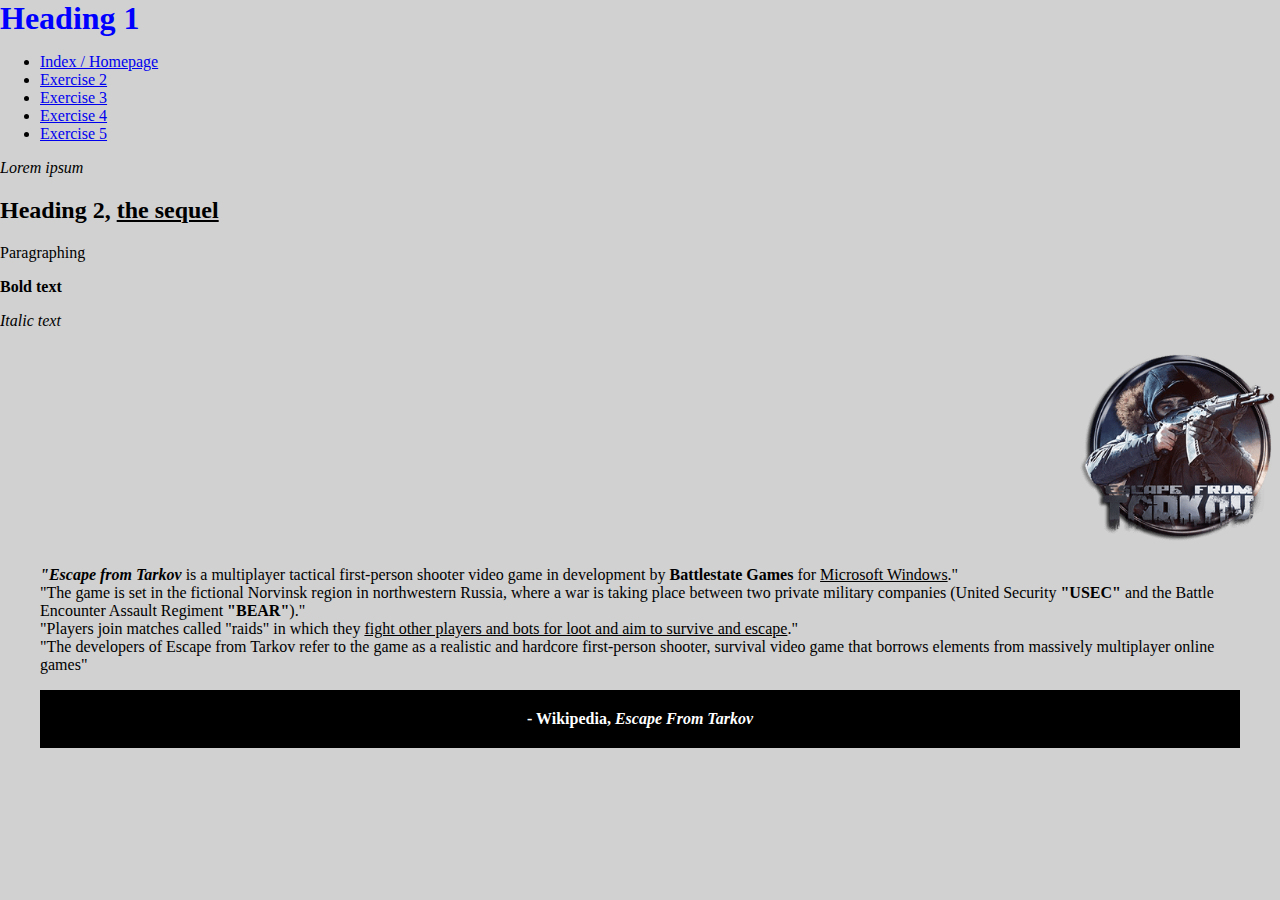
<file: exercise1.html>
<!DOCTYPE html>
    <html lang="en">
    
        <head>
            <meta charset="UTF-8">
            <meta name="viewport" content="width=device-width, initial-scale=1.0">
            <meta http-equiv="X-UA-Compatible" content="ie=edge">
            <meta name="Miro Kataja-Lyly" content="Project Started January 2024 week 1 and 2">
            <link rel="stylesheet" href="styles.css">
            <title>HTML Basics - Exercise 1</title>
        </head>

<body>

    <header>

        <h1><b>Heading 1</b></h1>

    </header>

    <ul>        
        <li><a href="index.html">Index / Homepage</a></li>      
        <li><a href="exercise2.html">Exercise 2</a></li>
        <li><a href="exercise3.html">Exercise 3</a></li>
        <li><a href="exercise4.html">Exercise 4</a></li>
        <li><a href="exercise5.html">Exercise 5</a></li>
    </ul>

    <p><i>Lorem ipsum</i></p>

    <h2>Heading 2, <ins>the sequel</ins></h2>

        <p>Paragraphing</p>

        <p><b>Bold text</b></p>

        <p><i>Italic text</i></p>
   <div id="Tarkov"> 
     <img
        src="tarkov1.png"
        alt="A logo of Escape from Tarkov; Video Game based on realism, multiplayer"
        title="Escape From Tarkov; Video Game logo">
    </div>
        <blockquote>
            <p>
                <i><b>"Escape from Tarkov</b></i> is a multiplayer tactical first-person shooter video game in development by <b>Battlestate Games</b> for <ins>Microsoft Windows</ins>."
                <br>"The game is set in the fictional Norvinsk region in northwestern Russia, where a war is taking place between two private military companies (United Security <b>"USEC"</b> and the Battle Encounter Assault Regiment <b>"BEAR"</b>)."
                <br> "Players join matches called "raids" in which they <ins>fight other players and bots for loot and aim to survive and escape</ins>."
                <br> "The developers of Escape from Tarkov refer to the game as a realistic and hardcore first-person shooter, survival video game that borrows elements from massively multiplayer online games"
            </p>
            <footer><b>- Wikipedia, <cite>Escape From Tarkov</cite></b></footer>
        </blockquote>


</body>

</html>
</file>
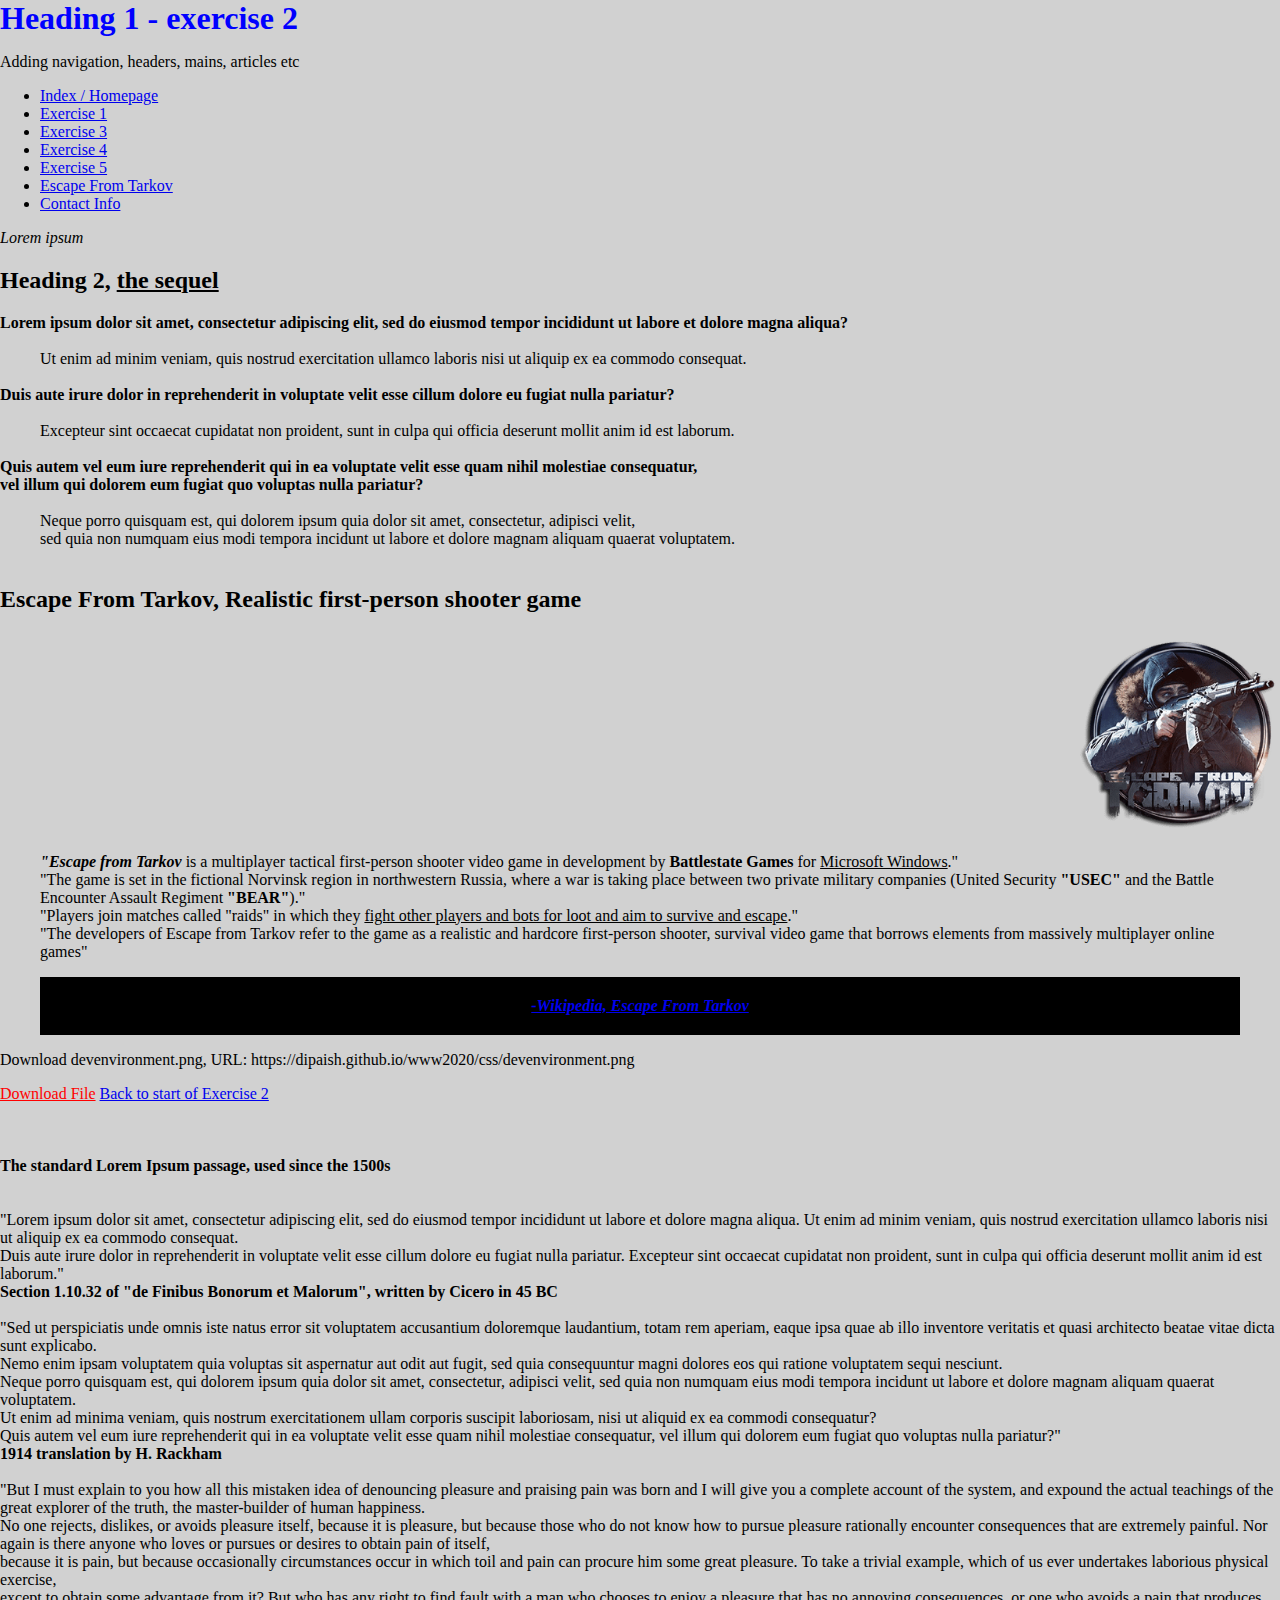
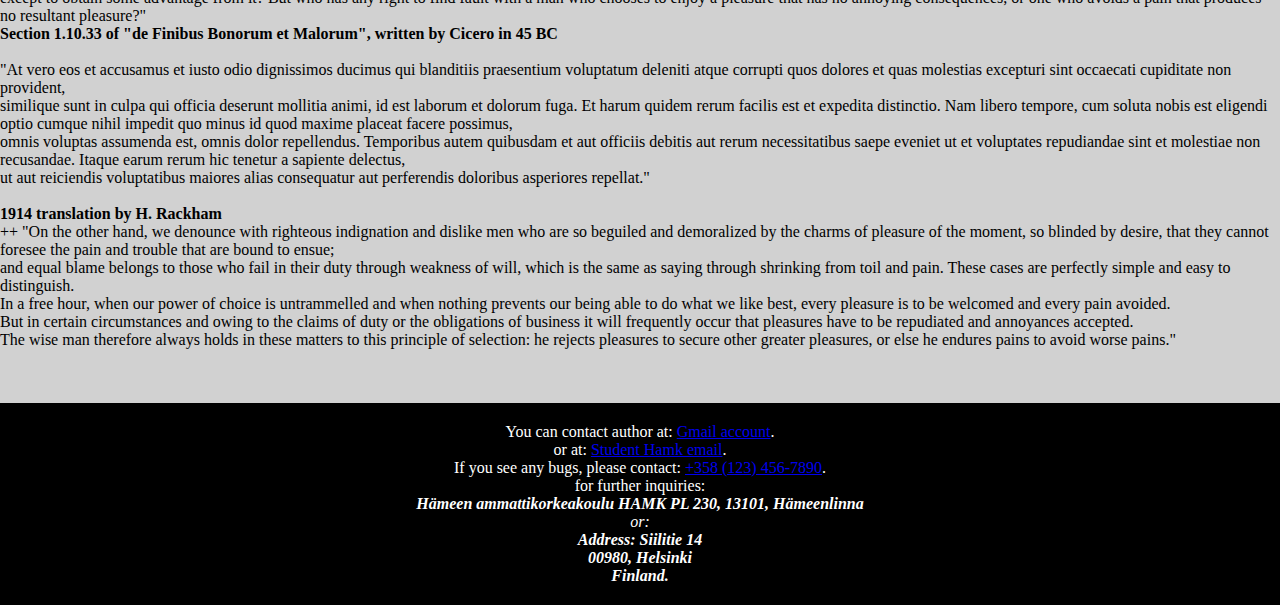
<file: exercise2.html>
<!DOCTYPE html>
    <html lang="en">

        <head>
            <meta charset="UTF-8">
            <meta name="viewport" content="width=device-width, initial-scale=1.0">
            <meta http-equiv="X-UA-Compatible" content="ie=edge">
            <meta name="Miro Kataja-Lyly" content="Project Started January 2024 week 1 and 2">
            <title> HTML 5 & GitHub Pages - Exercise 2 </title>
            <link rel="stylesheet" href="styles.css">
        </head>

  <body>

    <header>

        <h1><b>Heading 1 - exercise 2</b></h1>
        <p>Adding navigation, headers, mains, articles etc</p>

    </header>

   

        <nav>
            <ul>
                <li><a href="index.html">Index / Homepage</a></li>      
                <li><a href="exercise1.html">Exercise 1</a></li>
                <li><a href="exercise3.html">Exercise 3</a></li>
                <li><a href="exercise4.html">Exercise 4</a></li>
                <li><a href="exercise5.html">Exercise 5</a></li>
                <li><a href="#Tarkov">Escape From Tarkov</a></li>
                <li><a href="#bottom">Contact Info</a></li>
            </ul>
        </nav>


    <main>

        <article>

            <p><i>Lorem ipsum</i></p>

            <h2>Heading 2, <ins>the sequel</ins></h2>

        </article>
        
        <dl>

            <dt><b>Lorem ipsum dolor sit amet, consectetur adipiscing elit, sed do eiusmod tempor incididunt ut labore et dolore magna aliqua?</b></dt><br>
            <dd>Ut enim ad minim veniam, quis nostrud exercitation ullamco laboris nisi ut aliquip ex ea commodo consequat.</dd><br>
            <dt><b>Duis aute irure dolor in reprehenderit in voluptate velit esse cillum dolore eu fugiat nulla pariatur?</b></dt><br>
            <dd>Excepteur sint occaecat cupidatat non proident, sunt in culpa qui officia deserunt mollit anim id est laborum.</dd><br>
            <dt><b>Quis autem vel eum iure reprehenderit qui in ea voluptate velit esse quam nihil molestiae consequatur,<br> vel illum qui dolorem eum fugiat quo voluptas nulla pariatur?</b></dt><br>
            <dd>Neque porro quisquam est, qui dolorem ipsum quia dolor sit amet, consectetur, adipisci velit,<br> sed quia non numquam eius modi tempora incidunt ut labore et dolore magnam aliquam quaerat voluptatem.</dd><br>

        </dl>

        <article>

            <h2>Escape From Tarkov, Realistic first-person shooter game</h2>

        <div id="Tarkov"> 
            <img src="tarkov1.png" alt="A logo of Escape from Tarkov; Video Game based on realism, multiplayer" title="Escape From Tarkov; Video Game logo">
        </div>
                <blockquote>
                    <p>
                        <i><b>"Escape from Tarkov</b></i> is a multiplayer tactical first-person shooter video game in development by <b>Battlestate Games</b> for <ins>Microsoft Windows</ins>."
                        <br>"The game is set in the fictional Norvinsk region in northwestern Russia, where a war is taking place between two private military companies (United Security <b>"USEC"</b> and the Battle Encounter Assault Regiment <b>"BEAR"</b>)."
                        <br> "Players join matches called "raids" in which they <ins>fight other players and bots for loot and aim to survive and escape</ins>."
                        <br> "The developers of Escape from Tarkov refer to the game as a realistic and hardcore first-person shooter, survival video game that borrows elements from massively multiplayer online games"
                    </p>
                        <footer><b><cite><a href="https://en.wikipedia.org/wiki/Escape_from_Tarkov">-Wikipedia, Escape From Tarkov</a></cite></b></footer>
                </blockquote>
        </article>

        <p>Download devenvironment.png, URL: https://dipaish.github.io/www2020/css/devenvironment.png</p>
        <a href="" download="devenvironment.png" alt="devenvironment.png">Download File</a>
        <a href="#top">Back to start of Exercise 2</a>

        <br><br><br><br>
    </main>

    <aside>
        
        <b>The standard Lorem Ipsum passage, used since the 1500s </b><br><br><br>

        "Lorem ipsum dolor sit amet, consectetur adipiscing elit, sed do eiusmod tempor incididunt ut labore et dolore magna aliqua.
        Ut enim ad minim veniam, quis nostrud exercitation ullamco laboris nisi ut aliquip ex ea commodo consequat.<br>
        Duis aute irure dolor in reprehenderit in voluptate velit esse cillum dolore eu fugiat nulla pariatur. 
        Excepteur sint occaecat cupidatat non proident, sunt in culpa qui officia deserunt mollit anim id est laborum." <br>
        <b>Section 1.10.32 of "de Finibus Bonorum et Malorum", written by Cicero in 45 BC</b><br><br>

        "Sed ut perspiciatis unde omnis iste natus error sit voluptatem accusantium doloremque laudantium, totam rem aperiam, eaque ipsa quae ab illo inventore veritatis et quasi architecto beatae vitae dicta sunt explicabo.<br>
        Nemo enim ipsam voluptatem quia voluptas sit aspernatur aut odit aut fugit, sed quia consequuntur magni dolores eos qui ratione voluptatem sequi nesciunt. <br>
        Neque porro quisquam est, qui dolorem ipsum quia dolor sit amet, consectetur, adipisci velit, sed quia non numquam eius modi tempora incidunt ut labore et dolore magnam aliquam quaerat voluptatem. <br>
        Ut enim ad minima veniam, quis nostrum exercitationem ullam corporis suscipit laboriosam, nisi ut aliquid ex ea commodi consequatur? <br>
        Quis autem vel eum iure reprehenderit qui in ea voluptate velit esse quam nihil molestiae consequatur, vel illum qui dolorem eum fugiat quo voluptas nulla pariatur?"<br>
        <b>1914 translation by H. Rackham</b><br><br>

        "But I must explain to you how all this mistaken idea of denouncing pleasure and praising pain was born and I will give you a complete account of the system, and expound the actual teachings of the great explorer of the truth, the master-builder of human happiness. <br>
        No one rejects, dislikes, or avoids pleasure itself, because it is pleasure, but because those who do not know how to pursue pleasure rationally encounter consequences that are extremely painful. Nor again is there anyone who loves or pursues or desires to obtain pain of itself, <br>
        because it is pain, but because occasionally circumstances occur in which toil and pain can procure him some great pleasure. To take a trivial example, which of us ever undertakes laborious physical exercise, <br>
        except to obtain some advantage from it? But who has any right to find fault with a man who chooses to enjoy a pleasure that has no annoying consequences, or one who avoids a pain that produces no resultant pleasure?"<br>
        <b>Section 1.10.33 of "de Finibus Bonorum et Malorum", written by Cicero in 45 BC</b><br><br>

        "At vero eos et accusamus et iusto odio dignissimos ducimus qui blanditiis praesentium voluptatum deleniti atque corrupti quos dolores et quas molestias excepturi sint occaecati cupiditate non provident, <br>
        similique sunt in culpa qui officia deserunt mollitia animi, id est laborum et dolorum fuga. Et harum quidem rerum facilis est et expedita distinctio. Nam libero tempore, cum soluta nobis est eligendi optio cumque nihil impedit quo minus id quod maxime placeat facere possimus, <br>
        omnis voluptas assumenda est, omnis dolor repellendus. Temporibus autem quibusdam et aut officiis debitis aut rerum necessitatibus saepe eveniet ut et voluptates repudiandae sint et molestiae non recusandae. Itaque earum rerum hic tenetur a sapiente delectus, <br>
        ut aut reiciendis voluptatibus maiores alias consequatur aut perferendis doloribus asperiores repellat."<br><br>
        <b>1914 translation by H. Rackham</b><br>++


        "On the other hand, we denounce with righteous indignation and dislike men who are so beguiled and demoralized by the charms of pleasure of the moment, so blinded by desire, that they cannot foresee the pain and trouble that are bound to ensue; <br>
        and equal blame belongs to those who fail in their duty through weakness of will, which is the same as saying through shrinking from toil and pain. These cases are perfectly simple and easy to distinguish. <br>
        In a free hour, when our power of choice is untrammelled and when nothing prevents our being able to do what we like best, every pleasure is to be welcomed and every pain avoided. <br>
        But in certain circumstances and owing to the claims of duty or the obligations of business it will frequently occur that pleasures have to be repudiated and annoyances accepted. <br>
        The wise man therefore always holds in these matters to this principle of selection: he rejects pleasures to secure other greater pleasures, or else he endures pains to avoid worse pains."<br><br><br><br>

    </aside>

    <footer>

        You can contact author at:
        <a href="mailto:mirzikatajalyly@gmail.com">Gmail account</a>.<br>
        or at:
        <a href="mailto:miro21002@student.hamk.fi">Student Hamk email</a>.<br>
        If you see any bugs, please contact:
        <a href="tel:+3581234567890">+358 (123) 456-7890</a>.<br>
        for further inquiries:<br>
        <address><b>Hämeen ammattikorkeakoulu HAMK PL 230, 13101, Hämeenlinna</b></address>
        <address>
            or:<br><b>
            Address: Siilitie 14<br>
            00980, Helsinki<br>
            Finland.</b>
        </address>

    </footer>

  </body>

</html>
</file>
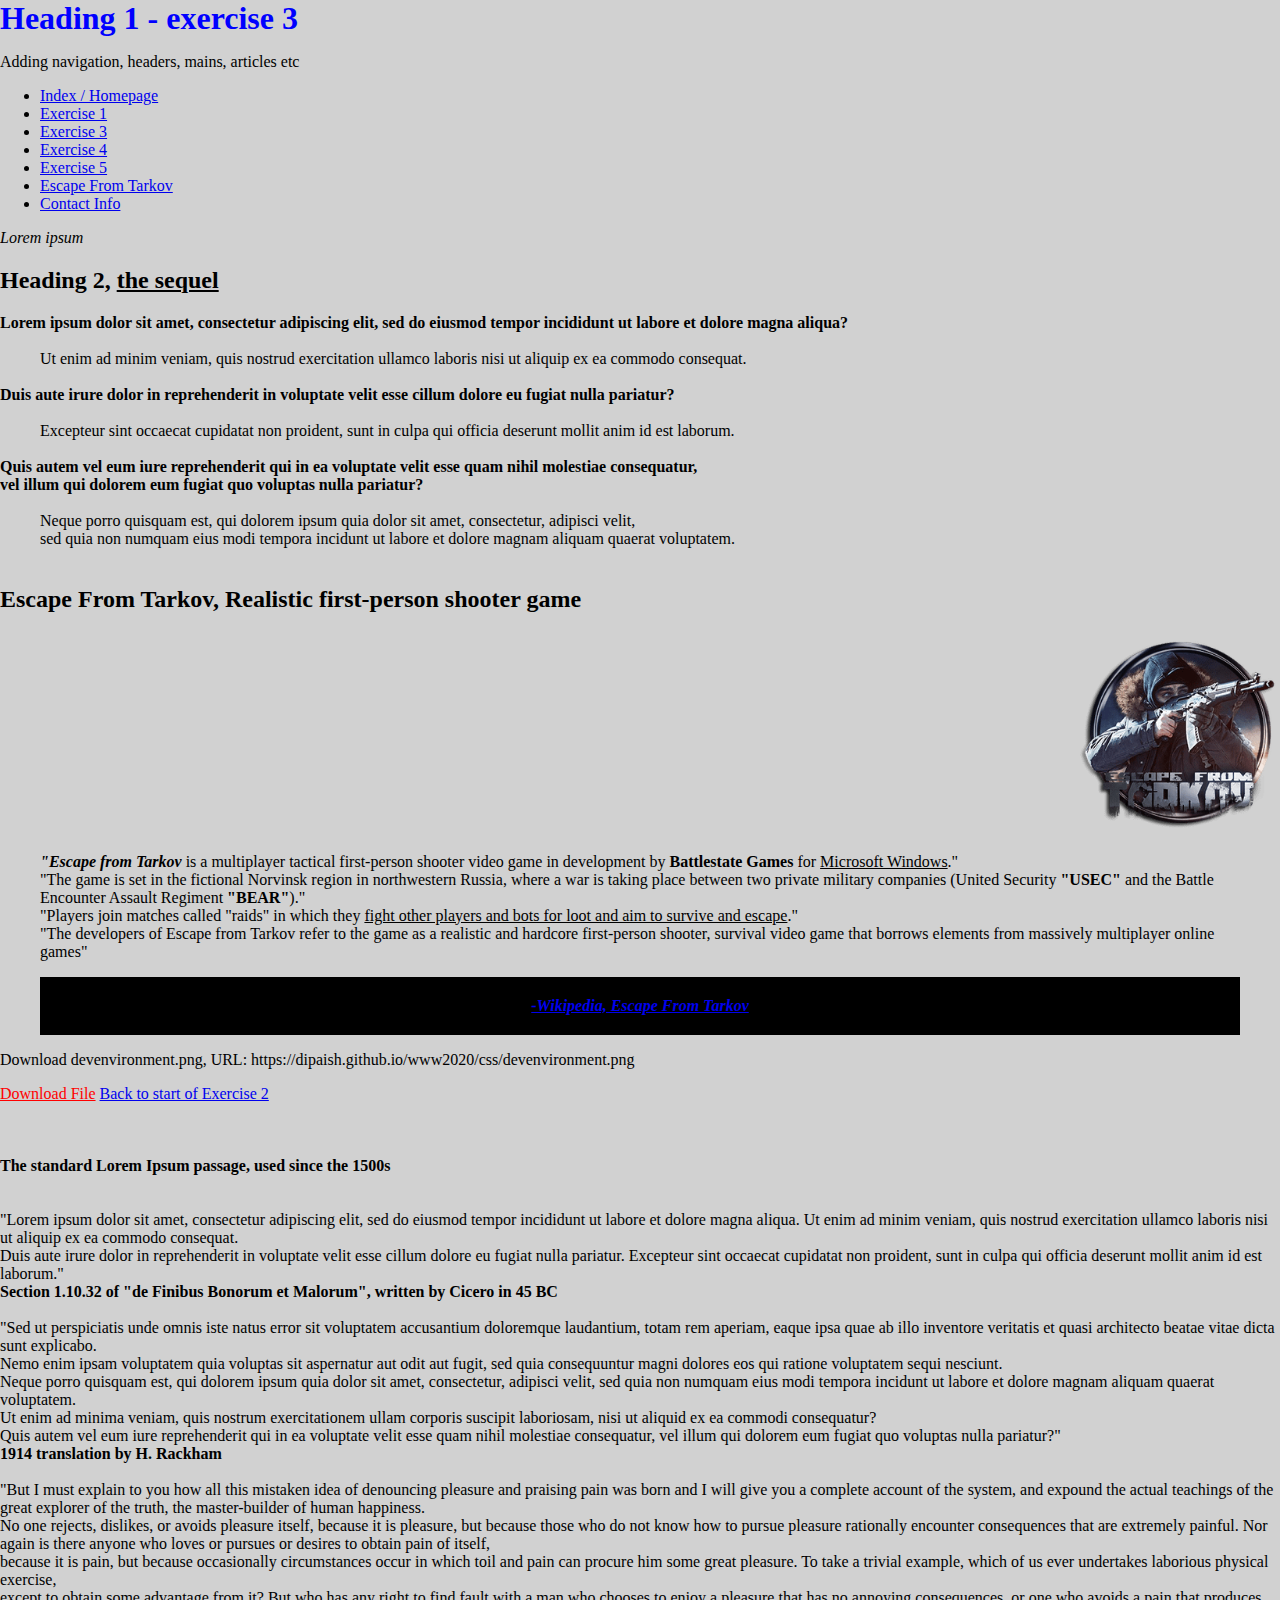
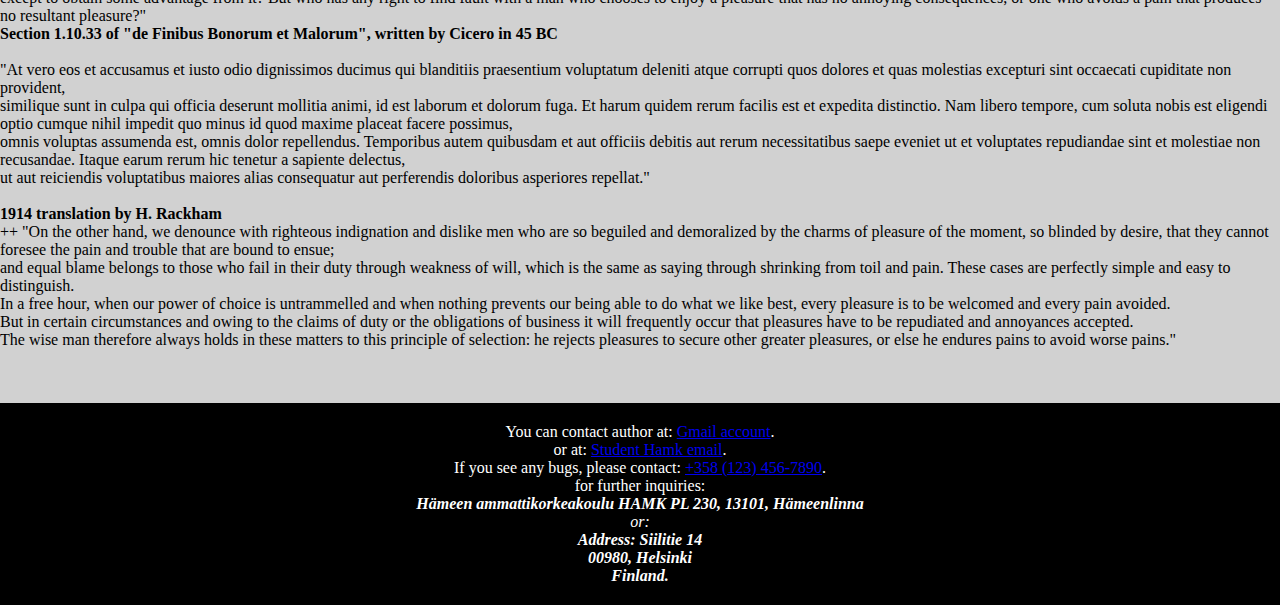
<file: exercise3.html>
<!DOCTYPE html>
    <html lang="en">

        <head>
            <meta charset="UTF-8">
            <meta name="viewport" content="width=device-width, initial-scale=1.0">
            <meta http-equiv="X-UA-Compatible" content="ie=edge">
            <meta name="Miro Kataja-Lyly" content="Project Started January 2024 week 1 and 2">
            <title> HTML 5 & GitHub Pages - Exercise 3 </title>
            <link rel="stylesheet" href="styles.css">
        </head>

  <body>

    <header>

        <h1><b>Heading 1 - exercise 3</b></h1>
        <p>Adding navigation, headers, mains, articles etc</p>

    </header>

   

        <nav>
            <ul>
                <li><a href="index.html">Index / Homepage</a></li>      
                <li><a href="exercise1.html">Exercise 1</a></li>
                <li><a href="exercise2.html">Exercise 3</a></li>
                <li><a href="exercise4.html">Exercise 4</a></li>
                <li><a href="exercise5.html">Exercise 5</a></li>
                <li><a href="#Tarkov">Escape From Tarkov</a></li>
                <li><a href="#bottom">Contact Info</a></li>
            </ul>
        </nav>


    <main>

        <article>

            <p><i>Lorem ipsum</i></p>

            <h2>Heading 2, <ins>the sequel</ins></h2>

        </article>
        
        <dl>

            <dt><b>Lorem ipsum dolor sit amet, consectetur adipiscing elit, sed do eiusmod tempor incididunt ut labore et dolore magna aliqua?</b></dt><br>
            <dd>Ut enim ad minim veniam, quis nostrud exercitation ullamco laboris nisi ut aliquip ex ea commodo consequat.</dd><br>
            <dt><b>Duis aute irure dolor in reprehenderit in voluptate velit esse cillum dolore eu fugiat nulla pariatur?</b></dt><br>
            <dd>Excepteur sint occaecat cupidatat non proident, sunt in culpa qui officia deserunt mollit anim id est laborum.</dd><br>
            <dt><b>Quis autem vel eum iure reprehenderit qui in ea voluptate velit esse quam nihil molestiae consequatur,<br> vel illum qui dolorem eum fugiat quo voluptas nulla pariatur?</b></dt><br>
            <dd>Neque porro quisquam est, qui dolorem ipsum quia dolor sit amet, consectetur, adipisci velit,<br> sed quia non numquam eius modi tempora incidunt ut labore et dolore magnam aliquam quaerat voluptatem.</dd><br>

        </dl>

        <article>

            <h2>Escape From Tarkov, Realistic first-person shooter game</h2>

        <div id="Tarkov"> 
            <img src="tarkov1.png" alt="A logo of Escape from Tarkov; Video Game based on realism, multiplayer" title="Escape From Tarkov; Video Game logo">
        </div>
                <blockquote>
                    <p>
                        <i><b>"Escape from Tarkov</b></i> is a multiplayer tactical first-person shooter video game in development by <b>Battlestate Games</b> for <ins>Microsoft Windows</ins>."
                        <br>"The game is set in the fictional Norvinsk region in northwestern Russia, where a war is taking place between two private military companies (United Security <b>"USEC"</b> and the Battle Encounter Assault Regiment <b>"BEAR"</b>)."
                        <br> "Players join matches called "raids" in which they <ins>fight other players and bots for loot and aim to survive and escape</ins>."
                        <br> "The developers of Escape from Tarkov refer to the game as a realistic and hardcore first-person shooter, survival video game that borrows elements from massively multiplayer online games"
                    </p>
                        <footer><b><cite><a href="https://en.wikipedia.org/wiki/Escape_from_Tarkov">-Wikipedia, Escape From Tarkov</a></cite></b></footer>
                </blockquote>
        </article>

        <p>Download devenvironment.png, URL: https://dipaish.github.io/www2020/css/devenvironment.png</p>
        <a href="" download="devenvironment.png" alt="devenvironment.png">Download File</a>
        <a href="#top">Back to start of Exercise 2</a>

        <br><br><br><br>
    </main>

    <aside>
        
        <b>The standard Lorem Ipsum passage, used since the 1500s </b><br><br><br>

        "Lorem ipsum dolor sit amet, consectetur adipiscing elit, sed do eiusmod tempor incididunt ut labore et dolore magna aliqua.
        Ut enim ad minim veniam, quis nostrud exercitation ullamco laboris nisi ut aliquip ex ea commodo consequat.<br>
        Duis aute irure dolor in reprehenderit in voluptate velit esse cillum dolore eu fugiat nulla pariatur. 
        Excepteur sint occaecat cupidatat non proident, sunt in culpa qui officia deserunt mollit anim id est laborum." <br>
        <b>Section 1.10.32 of "de Finibus Bonorum et Malorum", written by Cicero in 45 BC</b><br><br>

        "Sed ut perspiciatis unde omnis iste natus error sit voluptatem accusantium doloremque laudantium, totam rem aperiam, eaque ipsa quae ab illo inventore veritatis et quasi architecto beatae vitae dicta sunt explicabo.<br>
        Nemo enim ipsam voluptatem quia voluptas sit aspernatur aut odit aut fugit, sed quia consequuntur magni dolores eos qui ratione voluptatem sequi nesciunt. <br>
        Neque porro quisquam est, qui dolorem ipsum quia dolor sit amet, consectetur, adipisci velit, sed quia non numquam eius modi tempora incidunt ut labore et dolore magnam aliquam quaerat voluptatem. <br>
        Ut enim ad minima veniam, quis nostrum exercitationem ullam corporis suscipit laboriosam, nisi ut aliquid ex ea commodi consequatur? <br>
        Quis autem vel eum iure reprehenderit qui in ea voluptate velit esse quam nihil molestiae consequatur, vel illum qui dolorem eum fugiat quo voluptas nulla pariatur?"<br>
        <b>1914 translation by H. Rackham</b><br><br>

        "But I must explain to you how all this mistaken idea of denouncing pleasure and praising pain was born and I will give you a complete account of the system, and expound the actual teachings of the great explorer of the truth, the master-builder of human happiness. <br>
        No one rejects, dislikes, or avoids pleasure itself, because it is pleasure, but because those who do not know how to pursue pleasure rationally encounter consequences that are extremely painful. Nor again is there anyone who loves or pursues or desires to obtain pain of itself, <br>
        because it is pain, but because occasionally circumstances occur in which toil and pain can procure him some great pleasure. To take a trivial example, which of us ever undertakes laborious physical exercise, <br>
        except to obtain some advantage from it? But who has any right to find fault with a man who chooses to enjoy a pleasure that has no annoying consequences, or one who avoids a pain that produces no resultant pleasure?"<br>
        <b>Section 1.10.33 of "de Finibus Bonorum et Malorum", written by Cicero in 45 BC</b><br><br>

        "At vero eos et accusamus et iusto odio dignissimos ducimus qui blanditiis praesentium voluptatum deleniti atque corrupti quos dolores et quas molestias excepturi sint occaecati cupiditate non provident, <br>
        similique sunt in culpa qui officia deserunt mollitia animi, id est laborum et dolorum fuga. Et harum quidem rerum facilis est et expedita distinctio. Nam libero tempore, cum soluta nobis est eligendi optio cumque nihil impedit quo minus id quod maxime placeat facere possimus, <br>
        omnis voluptas assumenda est, omnis dolor repellendus. Temporibus autem quibusdam et aut officiis debitis aut rerum necessitatibus saepe eveniet ut et voluptates repudiandae sint et molestiae non recusandae. Itaque earum rerum hic tenetur a sapiente delectus, <br>
        ut aut reiciendis voluptatibus maiores alias consequatur aut perferendis doloribus asperiores repellat."<br><br>
        <b>1914 translation by H. Rackham</b><br>++


        "On the other hand, we denounce with righteous indignation and dislike men who are so beguiled and demoralized by the charms of pleasure of the moment, so blinded by desire, that they cannot foresee the pain and trouble that are bound to ensue; <br>
        and equal blame belongs to those who fail in their duty through weakness of will, which is the same as saying through shrinking from toil and pain. These cases are perfectly simple and easy to distinguish. <br>
        In a free hour, when our power of choice is untrammelled and when nothing prevents our being able to do what we like best, every pleasure is to be welcomed and every pain avoided. <br>
        But in certain circumstances and owing to the claims of duty or the obligations of business it will frequently occur that pleasures have to be repudiated and annoyances accepted. <br>
        The wise man therefore always holds in these matters to this principle of selection: he rejects pleasures to secure other greater pleasures, or else he endures pains to avoid worse pains."<br><br><br><br>

    </aside>

    <footer>

        You can contact author at:
        <a href="mailto:mirzikatajalyly@gmail.com">Gmail account</a>.<br>
        or at:
        <a href="mailto:miro21002@student.hamk.fi">Student Hamk email</a>.<br>
        If you see any bugs, please contact:
        <a href="tel:+3581234567890">+358 (123) 456-7890</a>.<br>
        for further inquiries:<br>
        <address><b>Hämeen ammattikorkeakoulu HAMK PL 230, 13101, Hämeenlinna</b></address>
        <address>
            or:<br><b>
            Address: Siilitie 14<br>
            00980, Helsinki<br>
            Finland.</b>
        </address>

    </footer>

  </body>

</html>
</file>
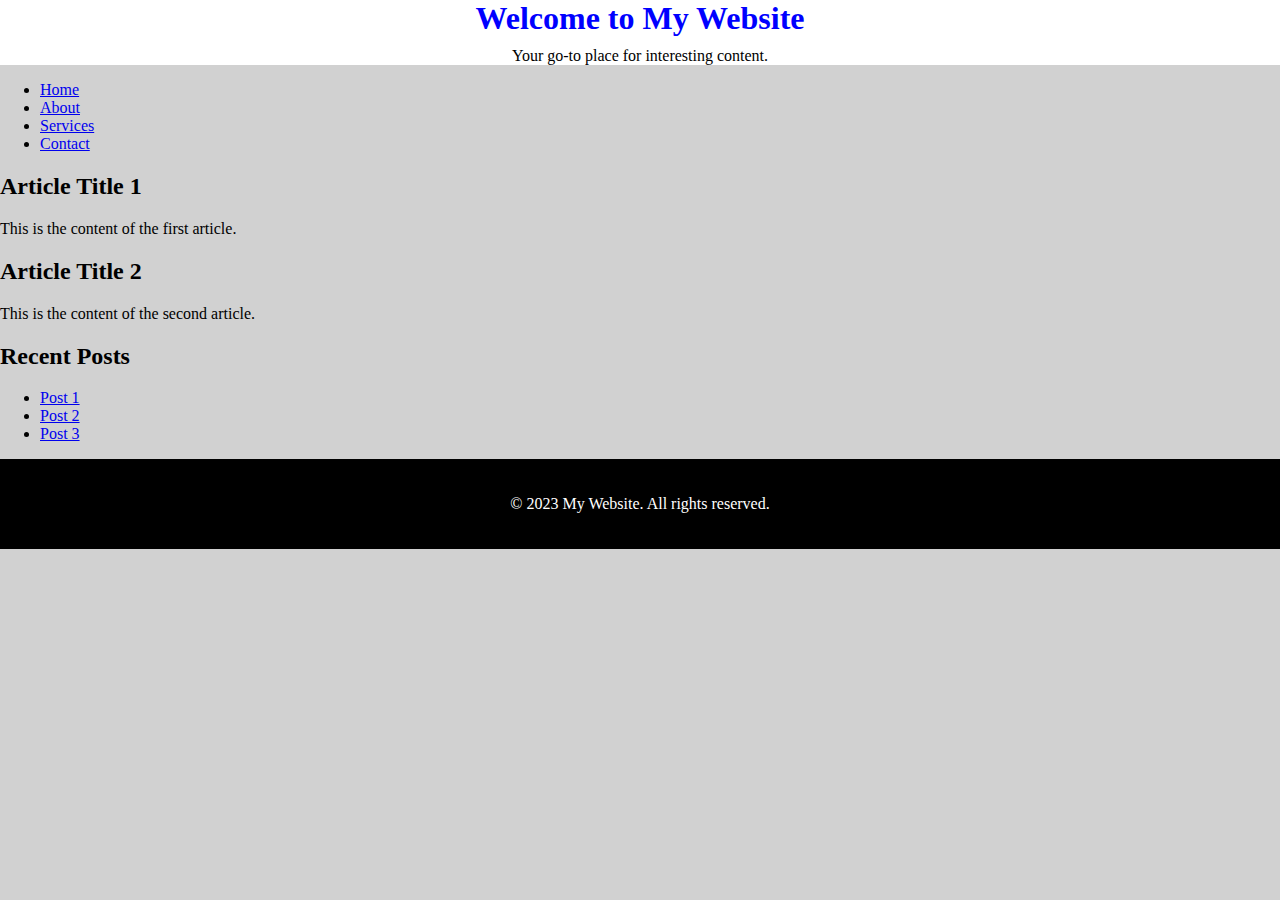
<file: exercise4.html>
<!DOCTYPE html>
    <html lang="en">

        <head>
            <meta charset="UTF-8">
            <meta name="viewport" content="width=device-width, initial-scale=1.0">
            <meta http-equiv="X-UA-Compatible" content="ie=edge">
            <meta name="Miro Kataja-Lyly" content="Project Started January 2024">
            <title> Exercise 4 </title>
            <link rel="stylesheet" href="styles.css">
        </head>

<body>

    <header id="main-header">
        <h1>Welcome to My Website</h1>
        <p>Your go-to place for interesting content.</p>
    </header>

    <nav id="main-nav">
        <ul>
            <li><a href="#" class="nav-link">Home</a></li>
            <li><a href="#" class="nav-link">About</a></li>
            <li><a href="#" class="nav-link">Services</a></li>
            <li><a href="#" class="nav-link">Contact</a></li>
        </ul>
    </nav>

    <section id="main-content">
        <article class="content-article">
            <h2>Article Title 1</h2>
            <p>This is the content of the first article.</p>
        </article>

        <article class="content-article">
            <h2>Article Title 2</h2>
            <p>This is the content of the second article.</p>
        </article>
    </section>

    <aside id="sidebar">
        <h2>Recent Posts</h2>
        <ul>
            <li><a href="#" class="sidebar-link">Post 1</a></li>
            <li><a href="#" class="sidebar-link">Post 2</a></li>
            <li><a href="#" class="sidebar-link">Post 3</a></li>
        </ul>
    </aside>

    <footer id="main-footer">
        <p>&copy; 2023 My Website. All rights reserved.</p>
    </footer>

</body>
</html>
</file>
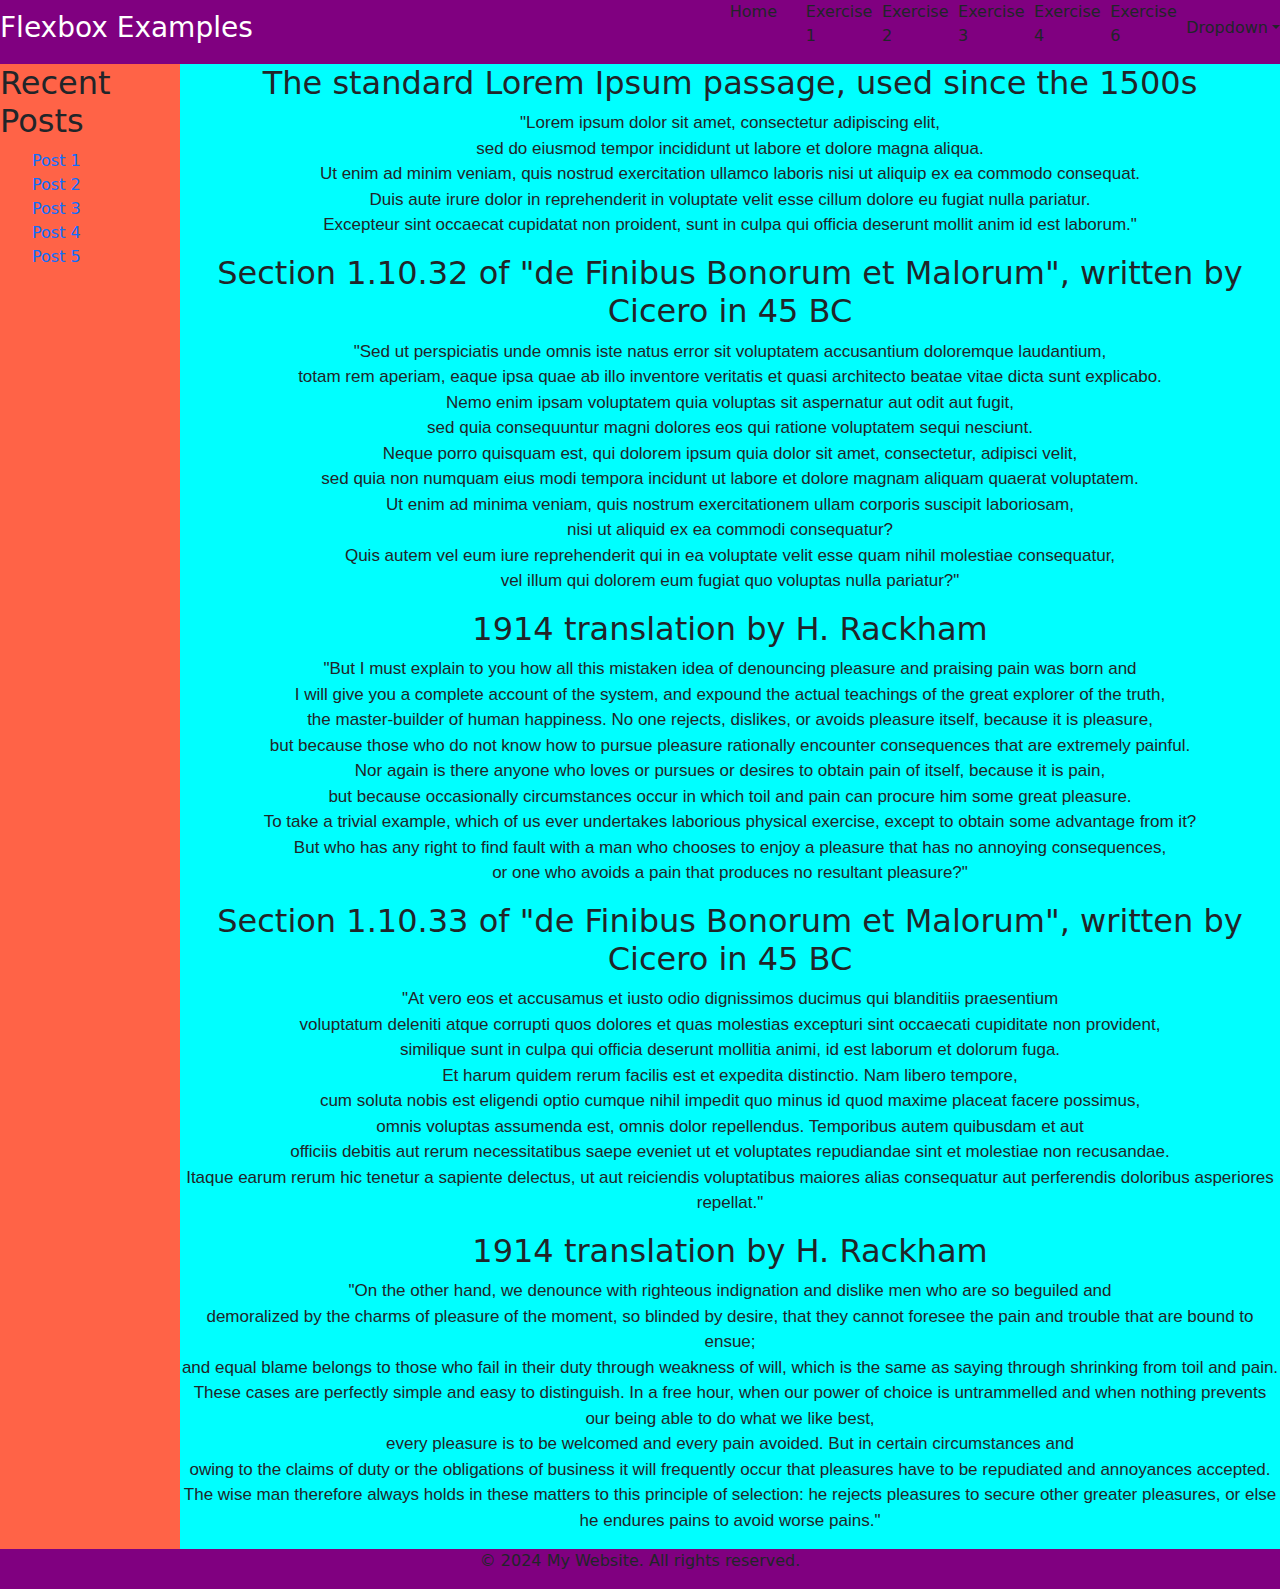
<file: exercise5.html>
<!DOCTYPE html>
    <html lang="en">

                <head>
                    <meta charset="UTF-8">
                    <meta name="viewport" content="width=device-width, initial-scale=1">
                    <meta http-equiv="X-UA-Compatible" content="ie=edge">
                    <meta name="Miro Kataja-Lyly" content="Project Started January 2024">
                    <title> Exercise 5 </title>
                    <link href="https://cdn.jsdelivr.net/npm/bootstrap@5.3.2/dist/css/bootstrap.min.css" rel="stylesheet">
                    <script src="https://cdn.jsdelivr.net/npm/bootstrap@5.3.2/dist/js/bootstrap.bundle.min.js"></script>
                    <link rel="stylesheet" href="style.css">
                </head>

    <body>

    <div class="my-container">

        <header class="main-header">

            <h1>Flexbox Examples</h1>

                <nav class="main-nav">
                    <ul>
                        <li><a href="/root folder/index.html" class="nav-link">Home</a></li>
                        <li><a href="/root folder/exercise1.html" class="nav-link">Exercise 1</a></li>
                        <li><a href="/root folder/exercise2.html" class="nav-link">Exercise 2</a></li>
                        <li><a href="/root folder/exercise3.html" class="nav-link">Exercise 3</a></li>
                        <li><a href="/root folder/exercise4.html" class="nav-link">Exercise 4</a></li>
                        <li><a href="/root folder/exercise6.html" class="nav-link">Exercise 6</a></li>
                    <div class="dropdown mt-3">
                        <li class="nav-item dropdown">
                            <a class="nav-link dropdown-toggle" href="#" 
                                role="button" data-bs-toggle="dropdown" aria-expanded="false">Dropdown</a>
                            <ul class="dropdown-menu">
                              <li><a class="dropdown-item" href="#">About</a></li>
                              <li><a class="dropdown-item" href="#">Services</a></li>
                              <li><a class="dropdown-item" href="#">Contact Info</a></li>
                            </ul>
                          </li>
                    </div>

                    </ul>
                </nav>
        </header>


        <section class="main-content">

            <aside class="sidebar">

                <h2>Recent Posts</h2>

                <ul>
                    <li><a href="#" class="sidebar-link">Post 1</a></li>
                    <li><a href="#" class="sidebar-link">Post 2</a></li>
                    <li><a href="#" class="sidebar-link">Post 3</a></li>
                    <li><a href="#" class="sidebar-link">Post 4</a></li>
                    <li><a href="#" class="sidebar-link">Post 5</a></li>
                </ul>

            </aside>

            <div class="flex-articles">

                <article class="flex-article-1">
                    <h2>The standard Lorem Ipsum passage, used since the 1500s</h2>
                    <p>"Lorem ipsum dolor sit amet, consectetur adipiscing elit, <br>
                        sed do eiusmod tempor incididunt ut labore et dolore magna aliqua. <br>
                        Ut enim ad minim veniam, quis nostrud exercitation ullamco laboris nisi ut aliquip ex ea commodo consequat. <br>
                        Duis aute irure dolor in reprehenderit in voluptate velit esse cillum dolore eu fugiat nulla pariatur. <br>
                        Excepteur sint occaecat cupidatat non proident, sunt in culpa qui officia deserunt mollit anim id est laborum." <br>
                        </p>
                </article>

                <article class="flex-article-2">
                    <h2>Section 1.10.32 of "de Finibus Bonorum et Malorum", written by Cicero in 45 BC<br></h2>
                    <p>"Sed ut perspiciatis unde omnis iste natus error sit voluptatem accusantium doloremque laudantium, <br>
                        totam rem aperiam, eaque ipsa quae ab illo inventore veritatis et quasi architecto beatae vitae dicta sunt explicabo.<br>
                        Nemo enim ipsam voluptatem quia voluptas sit aspernatur aut odit aut fugit, <br>
                        sed quia consequuntur magni dolores eos qui ratione voluptatem sequi nesciunt. <br>
                        Neque porro quisquam est, qui dolorem ipsum quia dolor sit amet, consectetur, adipisci velit, <br>
                        sed quia non numquam eius modi tempora incidunt ut labore et dolore magnam aliquam quaerat voluptatem. <br>
                        Ut enim ad minima veniam, quis nostrum exercitationem ullam corporis suscipit laboriosam, <br>
                        nisi ut aliquid ex ea commodi consequatur? <br> Quis autem vel eum iure reprehenderit qui in ea voluptate velit esse quam nihil molestiae consequatur,<br> 
                        vel illum qui dolorem eum fugiat quo voluptas nulla pariatur?"<br></p>
                </article>

                <article class="flex-article-3">
                    <h2>1914 translation by H. Rackham<br></h2>
                    <p>"But I must explain to you how all this mistaken idea of denouncing pleasure and praising pain was born and <br>
                        I will give you a complete account of the system, and expound the actual teachings of the great explorer of the truth,<br>
                         the master-builder of human happiness. No one rejects, dislikes, or avoids pleasure itself, because it is pleasure, <br>
                         but because those who do not know how to pursue pleasure rationally encounter consequences that are extremely painful. <br>
                         Nor again is there anyone who loves or pursues or desires to obtain pain of itself, because it is pain, <br>
                         but because occasionally circumstances occur in which toil and pain can procure him some great pleasure. <br>
                         To take a trivial example, which of us ever undertakes laborious physical exercise, except to obtain some advantage from it? <br>
                         But who has any right to find fault with a man who chooses to enjoy a pleasure that has no annoying consequences, <br>
                        or one who avoids a pain that produces no resultant pleasure?"<br></p>
                </article>

                <article class="flex-article-4">
                    <h2>Section 1.10.33 of "de Finibus Bonorum et Malorum", written by Cicero in 45 BC<br></h2>
                    <p>"At vero eos et accusamus et iusto odio dignissimos ducimus qui blanditiis praesentium <br>
                        voluptatum deleniti atque corrupti quos dolores et quas molestias excepturi sint occaecati cupiditate non provident, <br>
                        similique sunt in culpa qui officia deserunt mollitia animi, id est laborum et dolorum fuga. <br>
                        Et harum quidem rerum facilis est et expedita distinctio. Nam libero tempore, <br>
                        cum soluta nobis est eligendi optio cumque nihil impedit quo minus id quod maxime placeat facere possimus, <br>
                        omnis voluptas assumenda est, omnis dolor repellendus. Temporibus autem quibusdam et aut <br>
                        officiis debitis aut rerum necessitatibus saepe eveniet ut et voluptates repudiandae sint et molestiae non recusandae. <br>
                        Itaque earum rerum hic tenetur a sapiente delectus, ut aut reiciendis voluptatibus maiores alias consequatur aut perferendis doloribus asperiores repellat."<br></p>
                </article>

                <article class="flex-article-5">
                    <h2>1914 translation by H. Rackham<br></h2>
                    <p>"On the other hand, we denounce with righteous indignation and dislike men who are so beguiled and <br>
                        demoralized by the charms of pleasure of the moment, so blinded by desire, that they cannot foresee the pain and trouble that are bound to ensue; <br>
                        and equal blame belongs to those who fail in their duty through weakness of will, which is the same as saying through shrinking from toil and pain. <br>
                        These cases are perfectly simple and easy to distinguish. In a free hour, when our power of choice is untrammelled and when nothing prevents our being able to do what we like best, <br>
                        every pleasure is to be welcomed and every pain avoided. But in certain circumstances and <br>
                        owing to the claims of duty or the obligations of business it will frequently occur that pleasures have to be repudiated and annoyances accepted. <br>
                        The wise man therefore always holds in these matters to this principle of selection: he rejects pleasures to secure other greater pleasures, or else he endures pains to avoid worse pains."<br></p>
                </article>
            </div>


        </section>

        <footer class="main-footer">
            <p>&copy; 2024 My Website. All rights reserved.</p>
        </footer>

    </div>



    </body>

</html>
</file>
<file: styles.css>
#Tarkov {
    text-align: right;
}

body {
    background-color: rgb(209, 209, 209);
    font: 100%;
    margin: auto;
}

h1 {
    font: 100%;
    color: blue;
    margin: auto;
}

a:visited {
    color: red;
}

a:hover {
    color: red;
}

img {
    width: 100%;
    max-width: 200px;
    border: 10px;
}

footer {
    background-color: black;
    color: white;
    padding: 20px;
    text-align: center;
}

#main-header {
    background-color: white;
    text-align: center;
}

#main-header h1 {
    margin: 0;
}

#main-header p {
    font-size: 16px;
    margin-top: 10px;
}

#content-article {
    background-color: blue;
    border: 1px solid #ddd;
    padding: 20px;
    margin-bottom: 20px;
}

/*          
    border-style: solid;
    border-width: 1px;
    border-color: #ddd;            
*/

#content-article h2 {
    color: #333;
    font-size: 24px;
    margin-bottom: 10px;
}

#content-article p {
    color: #666;
    font-size: 16px;
    line-height: 1.5;
}
</file>
<file: style.css>
html, body {
    margin: 0;
    height: 100%;
}

.my-container {
    display: flex;
    flex-direction: column;
    height: 100%;
}

.main-header h1 {
    font-size: 28px;
}

header {
    background-color: purple;
    display: flex;
    justify-content: space-between;
    align-items: center;
}

.main-nav {
    flex-wrap: nowrap;
    /* border: solid; */
}

nav {
    background-color: purple 
}

header h1 {
    color: #fff;
}

nav ul {
    list-style-type: none;
    display: flex;
}

nav li {
    flex: 1 1 0;
}

nav a {
    text-decoration: none;
    color: #fff;
    display: flex;
    padding: 10px;
}

/*  

ID = #something
class = .something

hirveästi spagettikoodia ja tuhlattuja tunteja
monta eri pätkää koodista laitettu ihan vain että itse ymmärtäisi missä mikäkin on kun
ei näe kun pitää hiirtä jonkin div tai muun class:in päällä että minkä kokoinen se on
*/


.main-content {
    display: flex;
    background-color: aqua;
    flex: 1;
}

.main-content .sidebar {
    min-width: 20vh;
    flex-direction: column;
    background-color: tomato;
}

.main-content .sidebar a:link {
    text-decoration: none;
    list-style-type: none;
}

.main-content .flex-articles {
    display: flex;
    text-align: center;
    flex-direction: column;
    /* border: solid; */
    flex-grow: inherit;
    /* background-color: aquamarine; */
}

.flex-articles p {
   /* border: solid; */
    font-size: 17px;
    font-family: sans-serif;
}

aside ul li {
    display: flex;
    text-decoration: none;
    list-style-type: none;
}

footer {
    display: flex;
    background-color: purple;
    text-align: center;
    justify-content: center;
}

footer p a {
    text-align: center;
}
</file>
